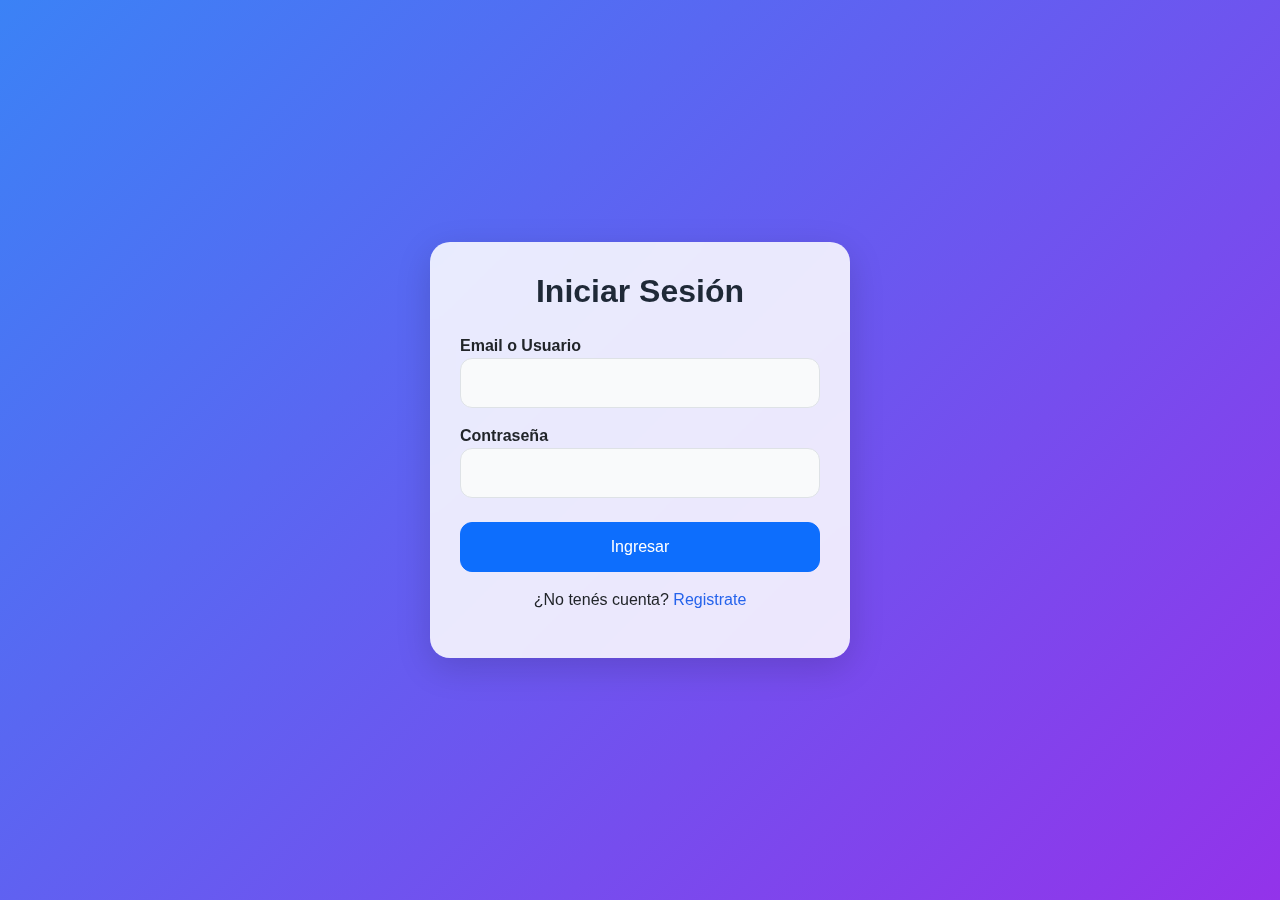
<file: home.html>
<!DOCTYPE html>
<html lang="es">
<head>
    <meta charset="UTF-8">
    <title>Home - MiniSocial</title>

    <!-- Bootstrap -->
    <link href="https://cdn.jsdelivr.net/npm/bootstrap@5.3.2/dist/css/bootstrap.min.css" rel="stylesheet">

    <link rel="stylesheet" href="css/styles.css">

    <style>
        body {
            background: #f0f2f5;
            font-family: "Segoe UI", Arial, sans-serif;
        }

        /* Barra superior */
        .topbar {
            background: #ffffffcc;
            backdrop-filter: blur(10px);
            border-bottom: 1px solid #e5e7eb;
            padding: 15px 25px;
            position: sticky;
            top: 0;
            z-index: 10;
            display: flex;
            justify-content: space-between;
            align-items: center;
            box-shadow: 0 2px 10px rgba(0,0,0,0.05);
        }

        .topbar h2 {
            font-weight: 700;
            color: #111827;
        }

        .btnCerrar {
            border-radius: 20px;
            padding: 8px 16px;
        }

        /* Tarjeta de creación de publicación */
        .post-box {
            background: #fff;
            padding: 20px;
            border-radius: 15px;
            box-shadow: 0 5px 15px rgba(0,0,0,0.08);
            margin-top: 25px;
        }

        textarea {
            border-radius: 12px !important;
        }

        /* Lista de publicaciones */
        .publicacion {
            background: #fff;
            border-radius: 15px;
            padding: 20px;
            margin-top: 15px;
            box-shadow: 0 4px 12px rgba(0,0,0,0.08);
            animation: fadeIn 0.4s ease-out;
        }

        .avatar {
            width: 45px;
            height: 45px;
            border-radius: 50%;
            object-fit: cover;
            margin-right: 10px;
        }

        .publi-header {
            display: flex;
            align-items: center;
            margin-bottom: 10px;
        }

        .publi-nombre {
            font-weight: 700;
            color: #111827;
            margin-bottom: 0;
        }

        .publi-fecha {
            font-size: 12px;
            color: #6b7280;
        }

        /* Animación */
        @keyframes fadeIn {
            from { opacity: 0; transform: translateY(10px); }
            to { opacity: 1; transform: translateY(0); }
        }
    </style>

</head>
<body>

<!-- Topbar -->
<div class="topbar">
    <h2 id="bienvenida">Hola 👋</h2>

    <button id="btnCerrar" class="btn btn-danger btnCerrar">
        🔒 Cerrar sesión
    </button>
</div>

<!-- Contenido principal -->
<div class="container mt-4">

    <!-- Caja para publicar -->
    <div class="post-box">
        <h5 class="fw-bold">¿Qué estás pensando?</h5>
        <textarea id="textoPublicacion" class="form-control" rows="3" placeholder="Escribe algo..."></textarea>

        <button id="btnPublicar" class="btn btn-primary w-100 mt-3">Publicar</button>
        <p id="errorPubli" class="text-danger small mt-2"></p>
    </div>

    <!-- Listado de publicaciones -->
    <h4 class="fw-bold mt-4">Publicaciones</h4>
    <div id="listaPublicaciones"></div>

</div>

<script src="js/home.js"></script>

</body>
</html>
</file>
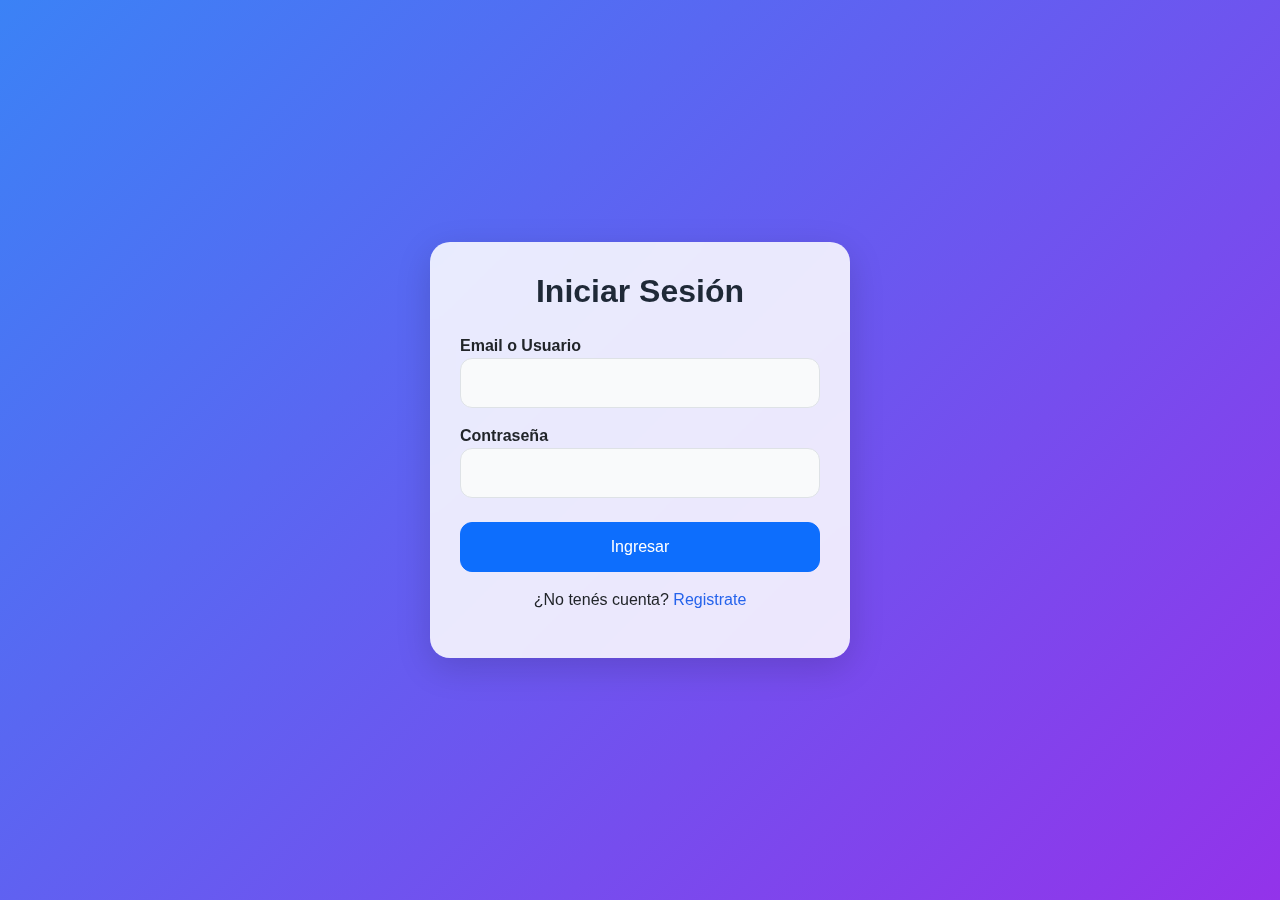
<file: login.html>
<!DOCTYPE html>
<html lang="es">
<head>
    <meta charset="UTF-8">
    <title>Inicio de Sesión - MiniSocial</title>

    <!-- Bootstrap -->
    <link href="https://cdn.jsdelivr.net/npm/bootstrap@5.3.2/dist/css/bootstrap.min.css" rel="stylesheet">

    <!-- Estilos globales -->
    <link rel="stylesheet" href="css/styles.css">

    <!-- Estilos propios del login -->
    <style>
        body {
            background: linear-gradient(135deg, #3b82f6, #9333ea);
            height: 100vh;
            display: flex;
            justify-content: center;
            align-items: center;
            font-family: "Segoe UI", Arial, sans-serif;
        }

        .card-login {
            width: 100%;
            max-width: 420px;
            background: #ffffffdd;
            padding: 30px;
            border-radius: 20px;
            box-shadow: 0 10px 35px rgba(0,0,0,0.15);
            backdrop-filter: blur(10px);
            animation: fadeIn 0.6s ease-out;
        }

        .titulo {
            font-weight: 700;
            font-size: 32px;
            color: #1f2937;
        }

        .form-control {
            border-radius: 12px;
            padding: 12px;
            background: #f9fafb;
            transition: 0.2s;
        }

        .form-control:focus {
            border-color: #6366f1;
            box-shadow: 0 0 0 3px rgb(99 102 241 / 20%);
        }

        .btn-primary {
            border-radius: 12px;
            padding: 12px;
            font-size: 16px;
        }

        .signup-link {
            margin-top: 10px;
            text-align: center;
        }

        .signup-link a {
            color: #2563eb;
            text-decoration: none;
        }

        .signup-link a:hover {
            text-decoration: underline;
        }

        @keyframes fadeIn {
            from { opacity: 0; transform: translateY(15px); }
            to { opacity: 1; transform: translateY(0); }
        }
    </style>

</head>
<body>

<div class="card-login">

    <h2 class="text-center titulo mb-4">Iniciar Sesión</h2>

    <form id="formLogin">

        <div class="mb-3">
            <label class="fw-bold">Email o Usuario</label>
            <input type="text" id="datoLogin" class="form-control">
        </div>

        <div class="mb-3">
            <label class="fw-bold">Contraseña</label>
            <input type="password" id="passwordLogin" class="form-control">
        </div>

        <p id="errorLogin" class="text-danger small"></p>

        <button class="btn btn-primary w-100 mt-2" type="submit">Ingresar</button>

        <p class="signup-link mt-3">
            ¿No tenés cuenta?  
            <a href="registro.html">Registrate</a>
        </p>

    </form>

</div>

<script src="js/login.js"></script>

</body>
</html>
</file>
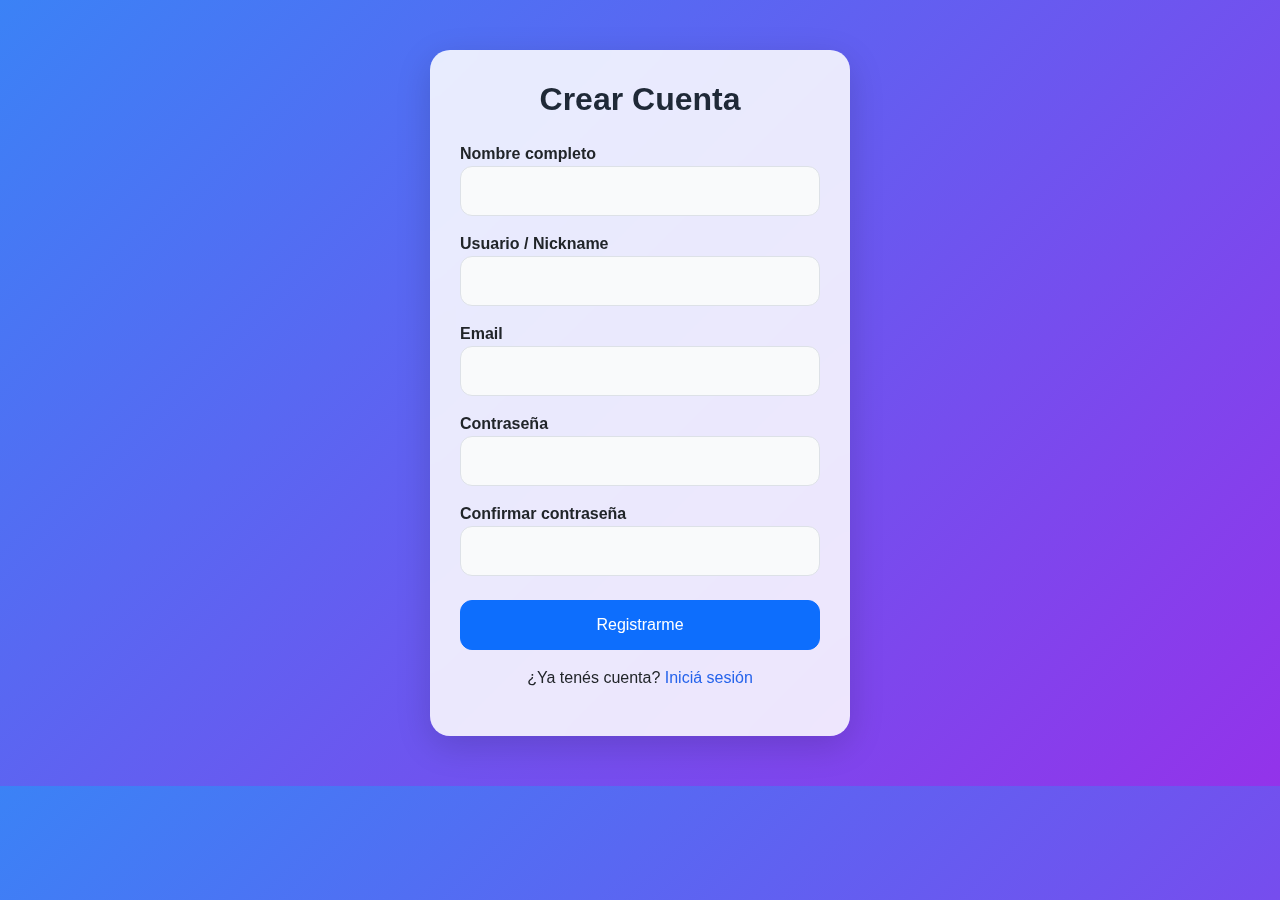
<file: registro.html>
<!DOCTYPE html>
<html lang="es">
<head>
    <meta charset="UTF-8">
    <title>Registro - MiniSocial</title>

    <!-- Bootstrap -->
    <link href="https://cdn.jsdelivr.net/npm/bootstrap@5.3.2/dist/css/bootstrap.min.css" rel="stylesheet">

    <!-- Estilos propios -->
    <link rel="stylesheet" href="css/styles.css">

    <style>
        /* Fondo estilo red social */
        body {
            background: linear-gradient(135deg, #3b82f6, #9333ea);
            padding: 50px;
            display: flex;
            justify-content: center;
            align-items: center;
            font-family: "Segoe UI", Arial, sans-serif;
        }

        /* Tarjeta de registro */
        .card-registro {
            width: 100%;
            max-width: 420px;
            background: #ffffffdd;
            backdrop-filter: blur(10px);
            padding: 30px;
            border-radius: 20px;
            box-shadow: 0 10px 35px rgba(0,0,0,0.15);
            animation: fadeIn 0.6s ease-out;
        }

        /* Títulos */
        .titulo {
            font-weight: 700;
            font-size: 32px;
            color: #1f2937;
        }

        /* Inputs */
        .form-control {
            border-radius: 12px;
            padding: 12px;
            border: 1px solid #dde1e7;
            background: #f9fafb;
            transition: 0.2s;
        }

        .form-control:focus {
            border-color: #6366f1;
            box-shadow: 0 0 0 3px rgb(99 102 241 / 20%);
        }

        /* Botón */
        .btn-primary {
            border-radius: 12px;
            padding: 12px;
            font-size: 16px;
        }

        /* Animación suave */
        @keyframes fadeIn {
            from { opacity: 0; transform: translateY(15px); }
            to { opacity: 1; transform: translateY(0); }
        }

        /* Texto link */
        .login-link {
            margin-top: 10px;
            text-align: center;
        }
        .login-link a {
            color: #2563eb;
            text-decoration: none;
        }
        .login-link a:hover {
            text-decoration: underline;
        }
    </style>
</head>

<body>

<div class="card-registro">

    <h2 class="text-center titulo mb-4">Crear Cuenta</h2>

    <form id="formRegistro">
        <div class="mb-3">
            <label class="fw-bold">Nombre completo</label>
            <input type="text" id="nombre" class="form-control">
        </div>

        <div class="mb-3">
            <label class="fw-bold">Usuario / Nickname</label>
            <input type="text" id="usuario" class="form-control">
        </div>

        <div class="mb-3">
            <label class="fw-bold">Email</label>
            <input type="email" id="email" class="form-control">
        </div>

        <div class="mb-3">
            <label class="fw-bold">Contraseña</label>
            <input type="password" id="password" class="form-control">
        </div>

        <div class="mb-3">
            <label class="fw-bold">Confirmar contraseña</label>
            <input type="password" id="password2" class="form-control">
        </div>

        <p id="errores" class="text-danger small"></p>
        <p id="exito" class="text-success small"></p>

        <button class="btn btn-primary w-100 mt-2" type="submit">Registrarme</button>
    </form>

    <p class="login-link mt-3">
        ¿Ya tenés cuenta?  
        <a href="login.html">Iniciá sesión</a>
    </p>

</div>

<script src="js/registro.js"></script>

</body>
</html>
</file>
<file: css/styles.css>
body {
    font-family: Arial, sans-serif;
}

.logo {
    width: 120px;
}

.card {
    background: #fff;
}

.list-group-item {
    margin-top: 10px;
}

.btn-primary {
    border-radius: 50px;
}
</file>
